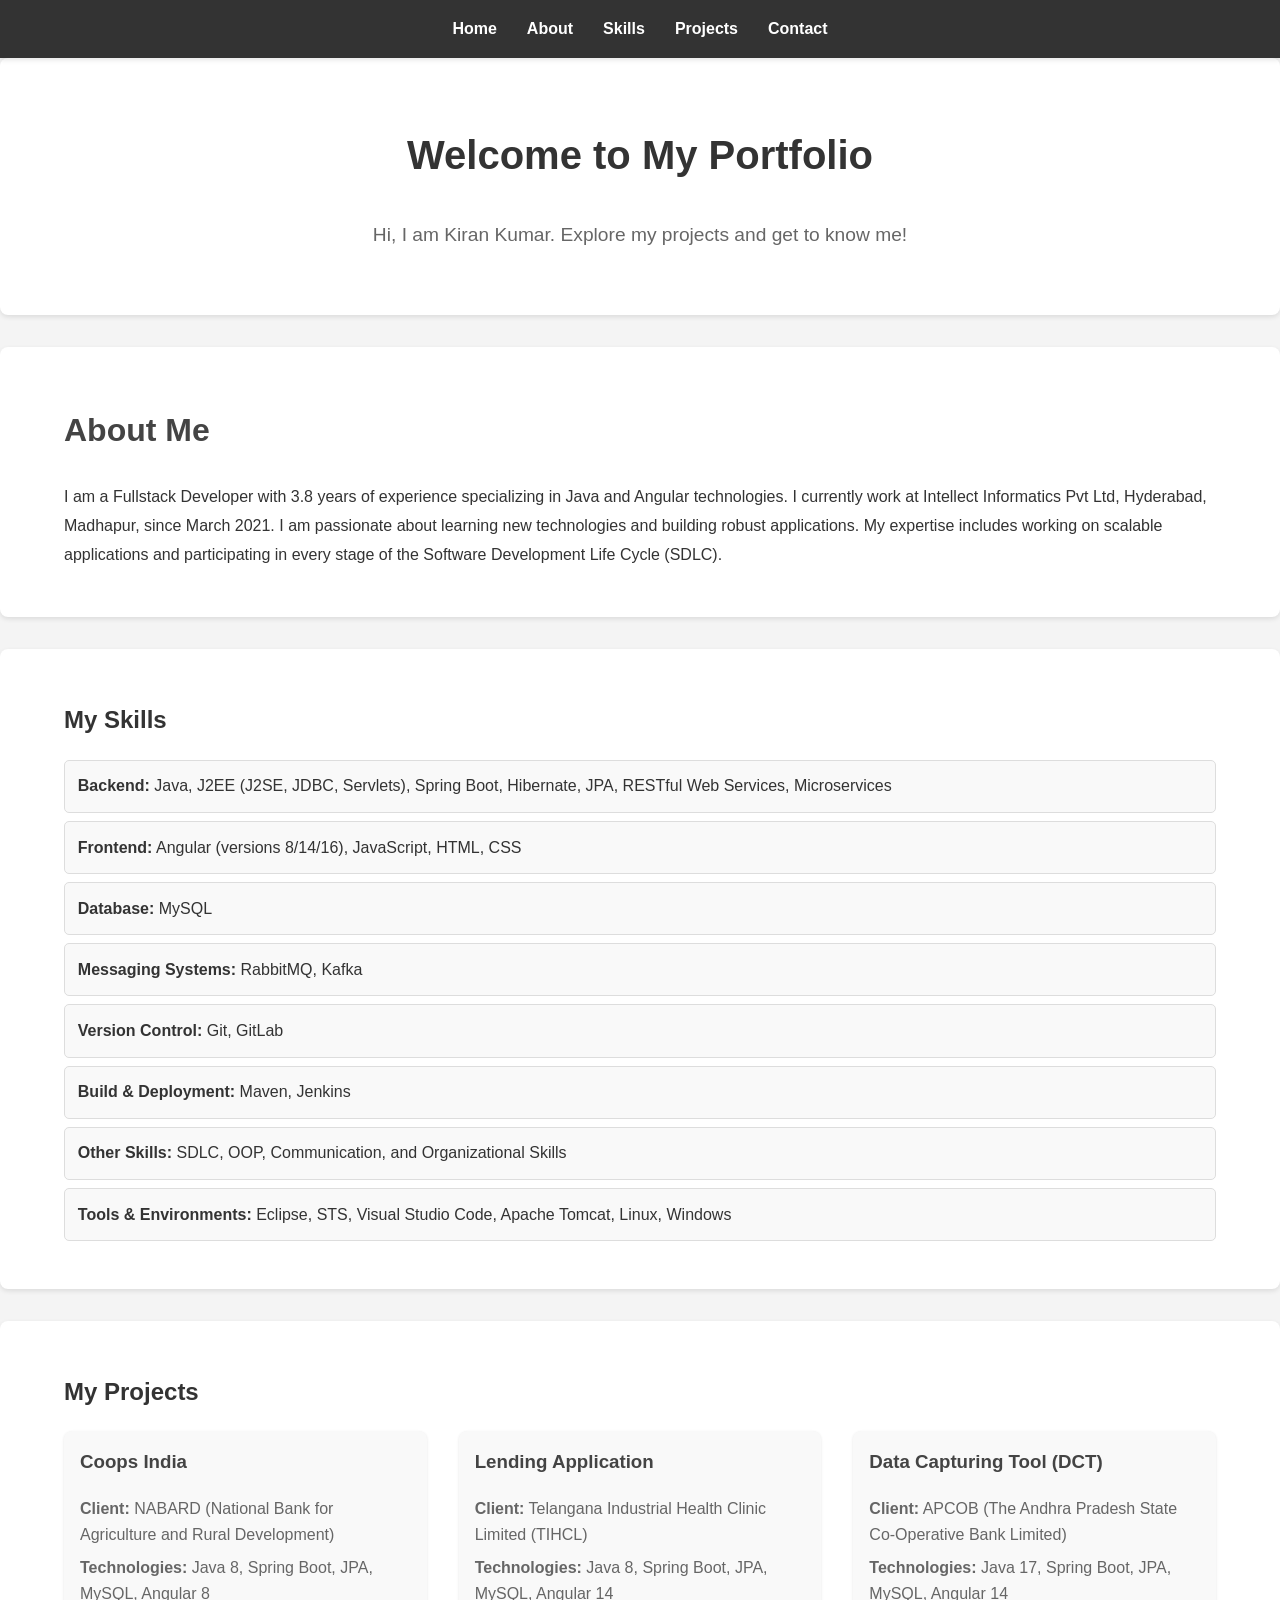
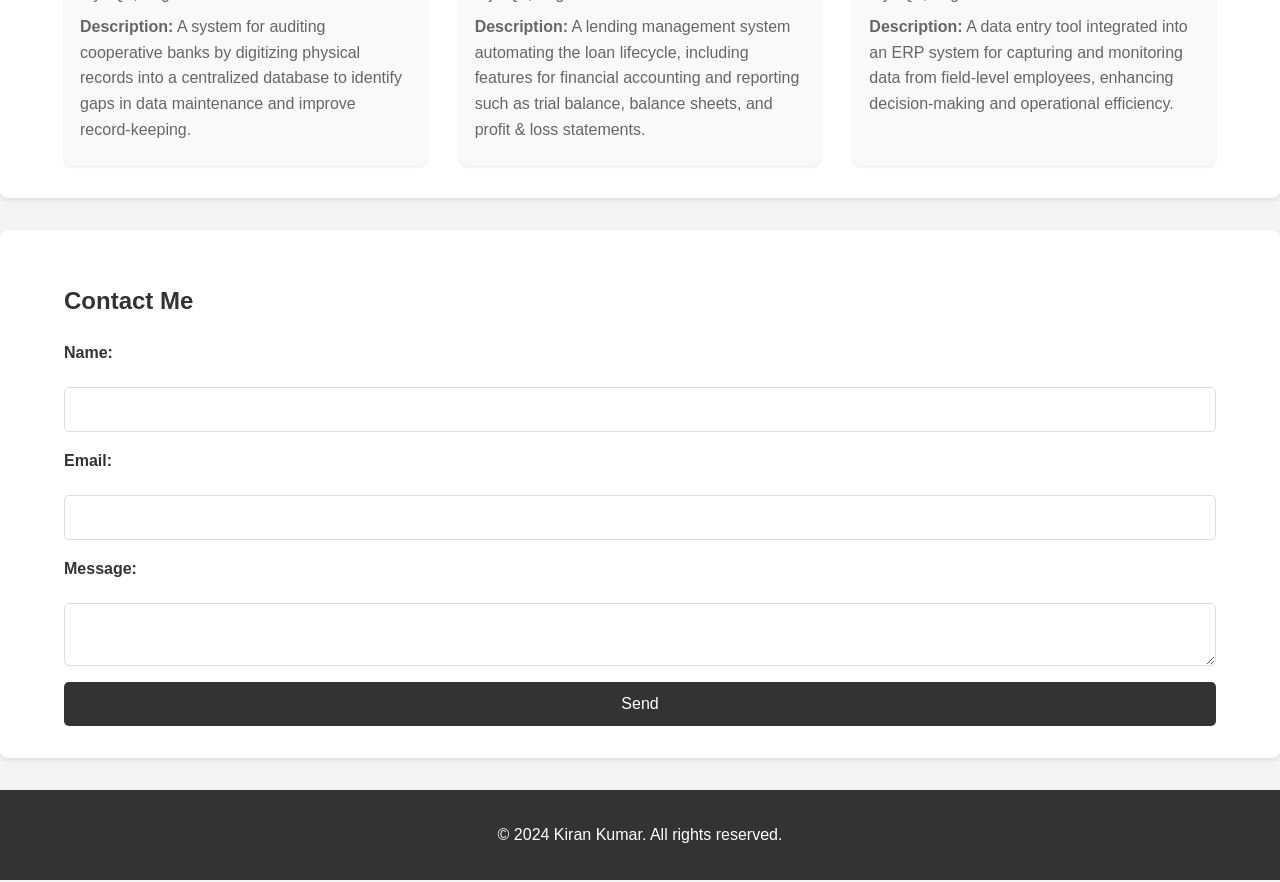
<file: index.html>
<!DOCTYPE html>
<html lang="en">
<head>
    <meta charset="UTF-8">
    <meta name="viewport" content="width=device-width, initial-scale=1.0">
    <title>My Portfolio</title>
    <link rel="stylesheet" href="styles.css">
</head>
<body>
    <header>
        <nav>
            <ul>
                <li><a href="#home">Home</a></li>
                <li><a href="#about">About</a></li>
                <li><a href="#skills">Skills</a></li>
                <li><a href="#projects">Projects</a></li>
                <li><a href="#contact">Contact</a></li>
            </ul>
        </nav>
    </header>

    <section id="home">
        <div class="intro">
            <h1>Welcome to My Portfolio</h1>
            <p>Hi, I am Kiran Kumar. Explore my projects and get to know me!</p>
        </div>
    </section>

    <section id="about">
        <h2>About Me</h2>
        <p>I am a Fullstack Developer with 3.8 years of experience specializing in Java and Angular technologies. I currently work at Intellect Informatics Pvt Ltd, Hyderabad, Madhapur, since March 2021. I am passionate about learning new technologies and building robust applications. My expertise includes working on scalable applications and participating in every stage of the Software Development Life Cycle (SDLC).</p>
    </section>

    <section id="skills">
        <h2>My Skills</h2>
        <ul>
            <li><strong>Backend:</strong> Java, J2EE (J2SE, JDBC, Servlets), Spring Boot, Hibernate, JPA, RESTful Web Services, Microservices</li>
            <li><strong>Frontend:</strong> Angular (versions 8/14/16), JavaScript, HTML, CSS</li>
            <li><strong>Database:</strong> MySQL</li>
            <li><strong>Messaging Systems:</strong> RabbitMQ, Kafka</li>
            <li><strong>Version Control:</strong> Git, GitLab</li>
            <li><strong>Build & Deployment:</strong> Maven, Jenkins</li>
            <li><strong>Other Skills:</strong> SDLC, OOP, Communication, and Organizational Skills</li>
            <li><strong>Tools & Environments:</strong> Eclipse, STS, Visual Studio Code, Apache Tomcat, Linux, Windows</li>
        </ul>
    </section>

    <section id="projects">
        <h2>My Projects</h2>
        <div class="project-list">
            <div class="project-item">
                <h3>Coops India</h3>
                <p><strong>Client:</strong> NABARD (National Bank for Agriculture and Rural Development)</p>
                <p><strong>Technologies:</strong> Java 8, Spring Boot, JPA, MySQL, Angular 8</p>
                <p><strong>Description:</strong> A system for auditing cooperative banks by digitizing physical records into a centralized database to identify gaps in data maintenance and improve record-keeping.</p>
            </div>
            <div class="project-item">
                <h3>Lending Application</h3>
                <p><strong>Client:</strong> Telangana Industrial Health Clinic Limited (TIHCL)</p>
                <p><strong>Technologies:</strong> Java 8, Spring Boot, JPA, MySQL, Angular 14</p>
                <p><strong>Description:</strong> A lending management system automating the loan lifecycle, including features for financial accounting and reporting such as trial balance, balance sheets, and profit & loss statements.</p>
            </div>
            <div class="project-item">
                <h3>Data Capturing Tool (DCT)</h3>
                <p><strong>Client:</strong> APCOB (The Andhra Pradesh State Co-Operative Bank Limited)</p>
                <p><strong>Technologies:</strong> Java 17, Spring Boot, JPA, MySQL, Angular 14</p>
                <p><strong>Description:</strong> A data entry tool integrated into an ERP system for capturing and monitoring data from field-level employees, enhancing decision-making and operational efficiency.</p>
            </div>
        </div>
    </section>

    <section id="contact">
        <h2>Contact Me</h2>
        <form action="#" method="post">
            <label for="name">Name:</label>
            <input type="text" id="name" name="name" required>

            <label for="email">Email:</label>
            <input type="email" id="email" name="email" required>

            <label for="message">Message:</label>
            <textarea id="message" name="message" required></textarea>

            <button type="submit">Send</button>
        </form>
    </section>

    <footer>
        <p>&copy; 2024 Kiran Kumar. All rights reserved.</p>
    </footer>
</body>
</html>
</file>
<file: styles.css>
/* General Styles */
body {
    font-family: 'Arial', sans-serif;
    margin: 0;
    padding: 0;
    line-height: 1.6;
    background-color: #f4f4f4;
    color: #333;
}

header {
    background: #333;
    color: #fff;
    padding: 1rem 0;
    position: sticky;
    top: 0;
    z-index: 1000;
    box-shadow: 0 2px 5px rgba(0, 0, 0, 0.1);
}

header nav ul {
    list-style: none;
    display: flex;
    justify-content: center;
    margin: 0;
    padding: 0;
}

header nav ul li {
    margin: 0 15px;
}

header nav ul li a {
    color: #fff;
    text-decoration: none;
    font-weight: bold;
    transition: color 0.3s;
}

header nav ul li a:hover {
    color: #ffa500;
}

section {
    padding: 2rem 5%;
    max-width: 1200px;
    margin: auto;
    background: #fff;
    margin-bottom: 2rem;
    border-radius: 8px;
    box-shadow: 0 2px 5px rgba(0, 0, 0, 0.1);
}

.intro {
    text-align: center;
    margin: 2rem 0;
}

.intro h1 {
    font-size: 2.5rem;
    color: #333;
}

.intro p {
    font-size: 1.2rem;
    color: #666;
}

/* About Section */
#about h2 {
    font-size: 2rem;
    color: #444;
}

#about p {
    line-height: 1.8;
    margin-top: 1rem;
}

/* Skills Section */
#skills ul {
    list-style: none;
    padding: 0;
}

#skills ul li {
    background: #f9f9f9;
    margin: 0.5rem 0;
    padding: 0.8rem;
    border: 1px solid #ddd;
    border-radius: 5px;
    font-size: 1rem;
}

/* Projects Section */
.project-list {
    display: grid;
    grid-template-columns: repeat(auto-fit, minmax(300px, 1fr));
    gap: 2rem;
}

.project-item {
    background: #f9f9f9;
    padding: 1rem;
    border-radius: 8px;
    box-shadow: 0 1px 3px rgba(0, 0, 0, 0.1);
}

.project-item h3 {
    margin-top: 0;
    color: #444;
}

.project-item p {
    margin: 0.5rem 0;
    color: #666;
}

/* Contact Section */
form {
    display: flex;
    flex-direction: column;
    gap: 1rem;
    margin-top: 1rem;
}

form label {
    font-weight: bold;
    margin-bottom: 0.3rem;
}

form input, form textarea {
    padding: 0.8rem;
    border: 1px solid #ddd;
    border-radius: 5px;
    font-size: 1rem;
}

form button {
    padding: 0.8rem;
    border: none;
    background: #333;
    color: #fff;
    font-size: 1rem;
    cursor: pointer;
    border-radius: 5px;
    transition: background 0.3s;
}

form button:hover {
    background: #ffa500;
}

/* Footer */
footer {
    text-align: center;
    background: #333;
    color: #fff;
    padding: 1rem 0;
    margin-top: 2rem;
}
</file>
